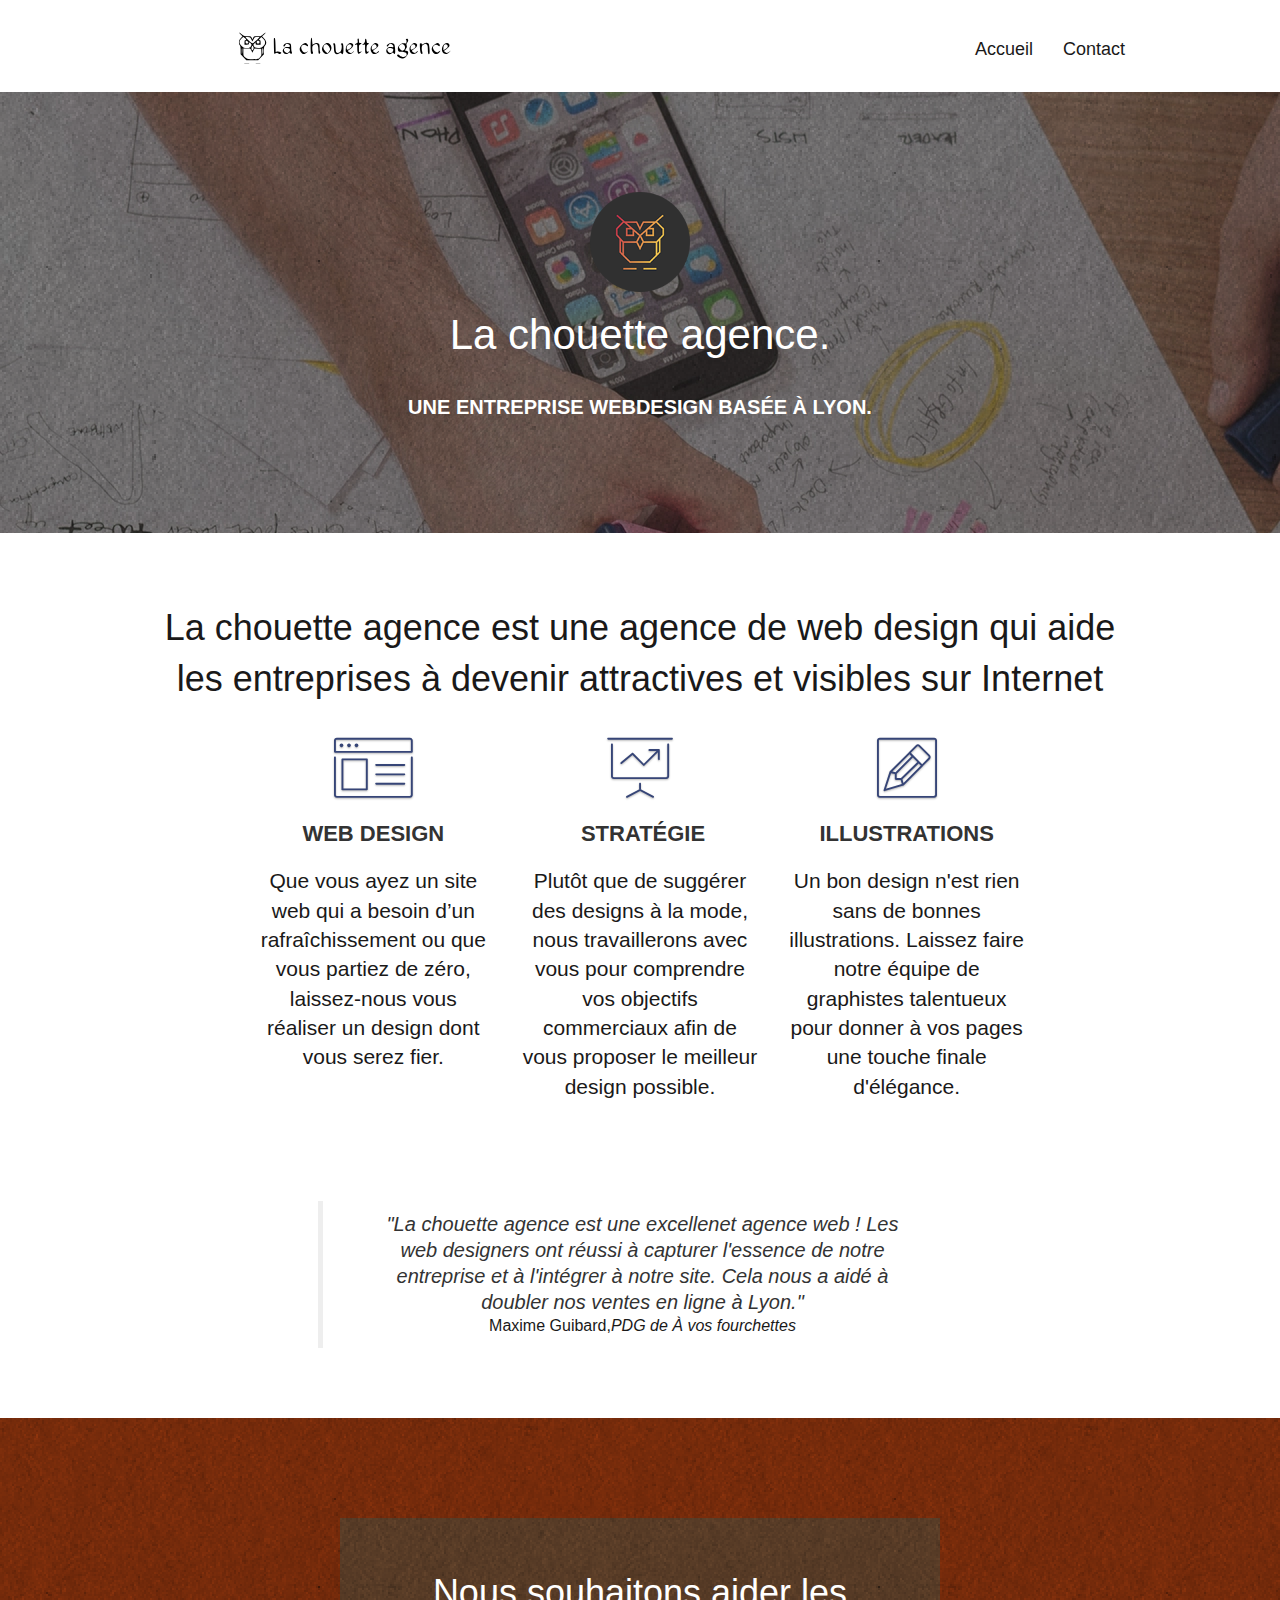
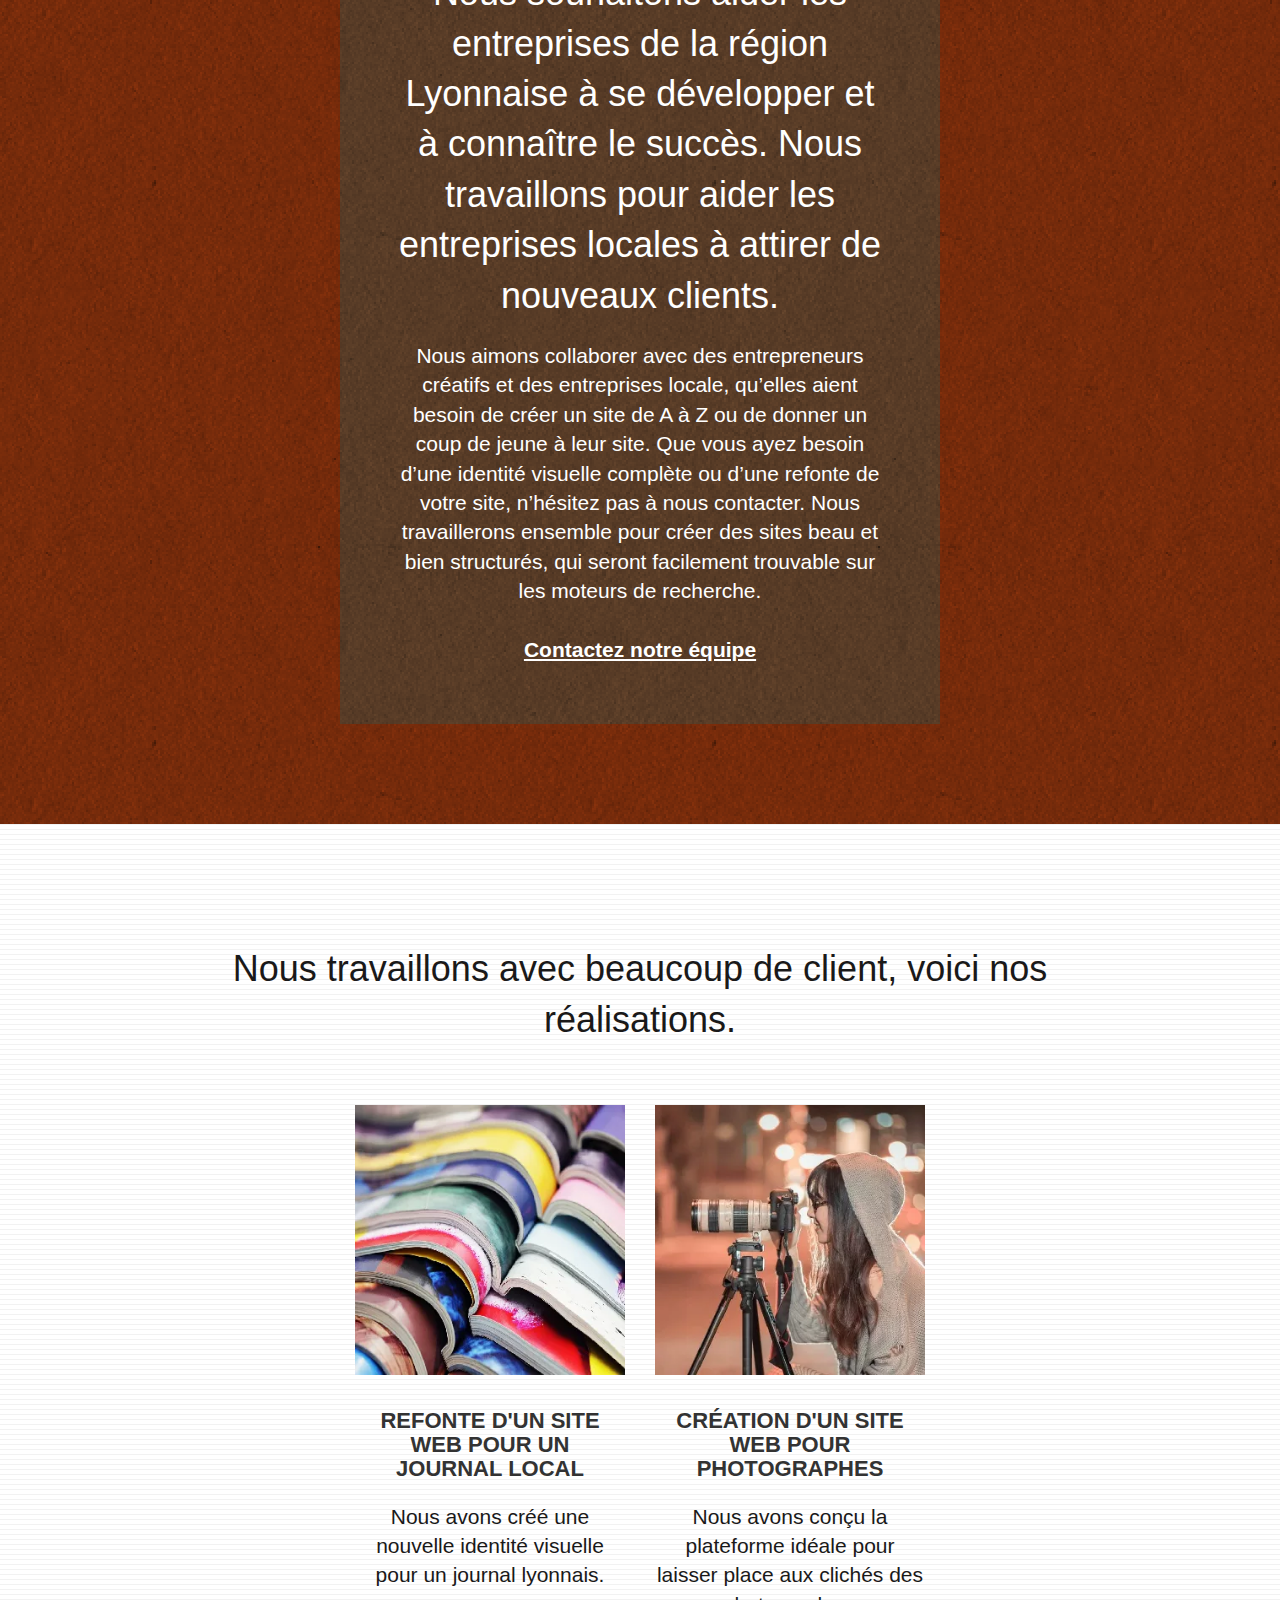
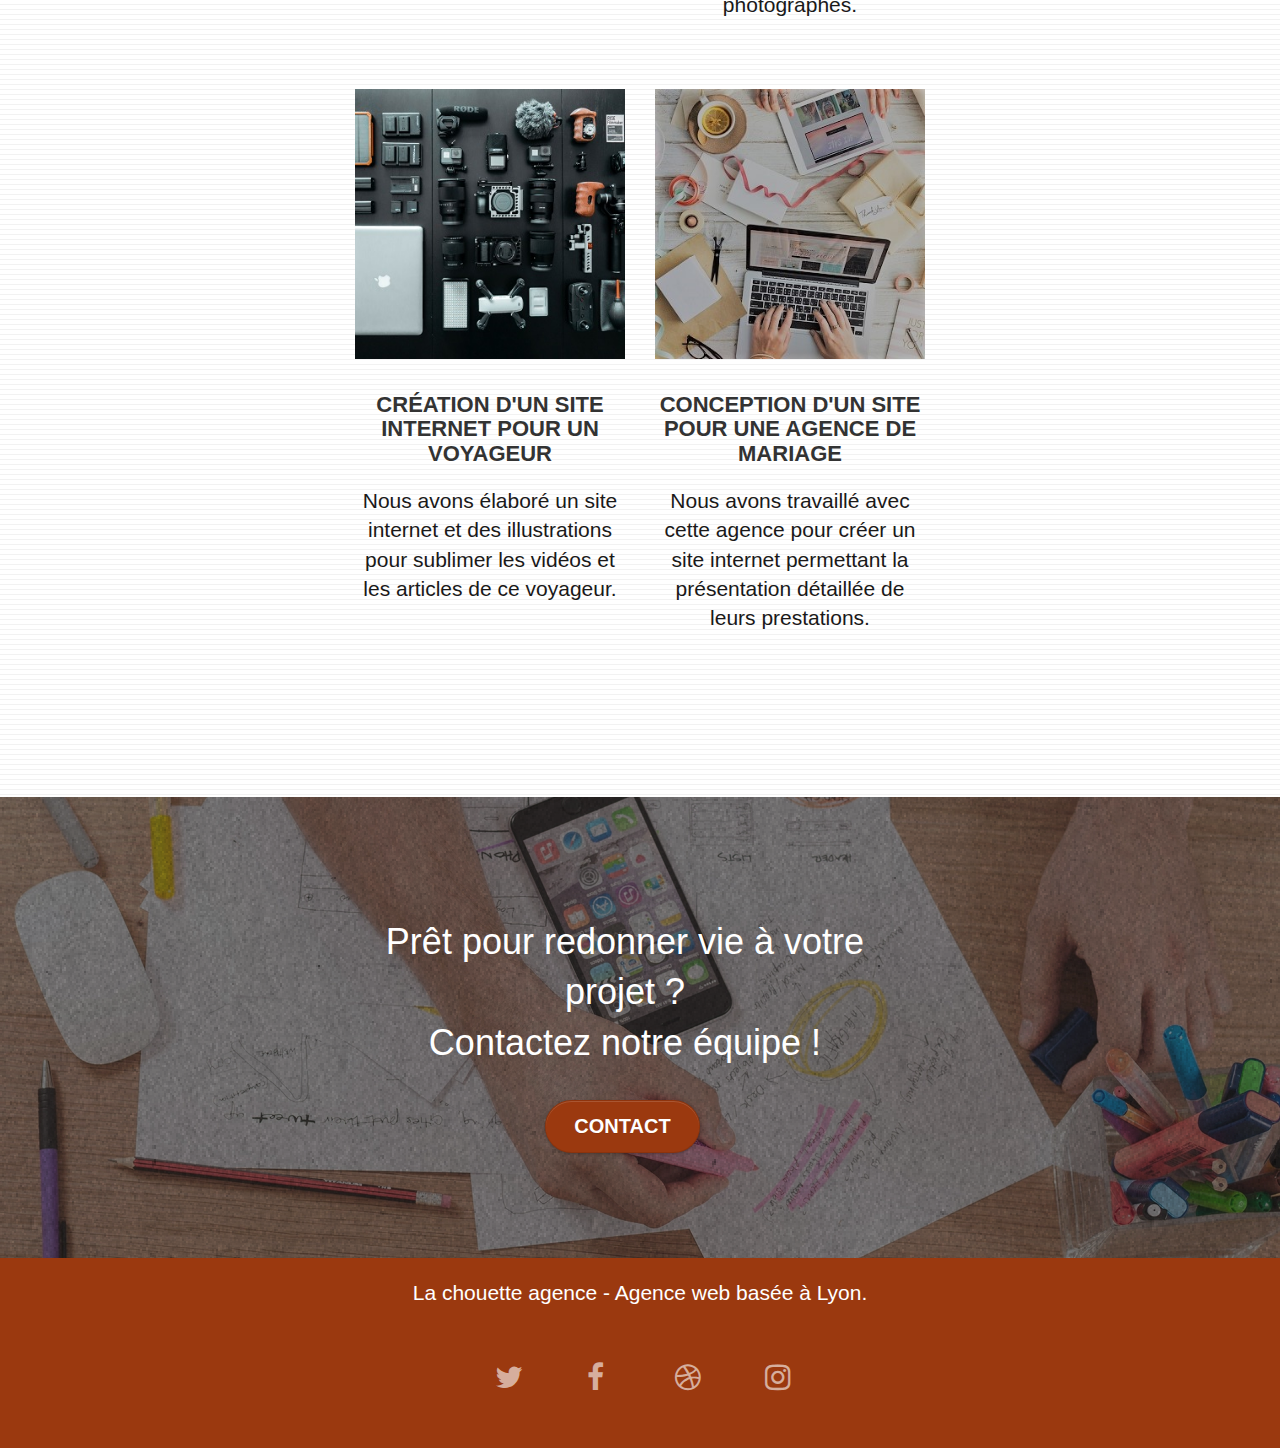
<file: index.html>
<!doctype html>
<html lang="fr" xml:lang="fr" prefix="og: http://ogp.me/ns#">
<head>
	<!-- Meta Tags -->
    <meta charset="utf-8">

	<!-- Page Title -->
	<title>Accueil- La chouette entreprise webdesign à Lyon</title>

	<!-- Meta Tags -->
	<meta name="title" content="La chouette agence webdesign basée à Lyon">
	<meta name="description" content="Contactez l'entreprise webdesign, spécialisée dans la Conception de site web sur mesure avec un design original, visible et accessible pour tout le monde basée à Lyon">
	<meta name="viewport" content="width=device-width, initial-scale=1.0, viewport-fit=cover">
	<meta name="Content-Language" content="fr">
	
	<meta name="Identifier-Url" content="https://djaziraoc.github.io/la-chouette-agence-webdesign-nouvelle-version/">
	
	<!-- Canonical link -->
	<link rel="canonical" href="https://djaziraoc.github.io/la-chouette-agence-webdesign-nouvelle-version/index.html">
	
	<!-- Open Graph / Facebook -->
	<meta property="og:type" content="website">
	<meta property="og:url" content="https://djaziraoc.github.io/la-chouette-agence-webdesign-nouvelle-version/index.html">
	<meta property="og:title" content="Agence webdesign située à Lyon">
	<meta property="og:description" content="Contactez l'entreprise webdesign, spécialisée dans la Conception de site web sur mesure avec un design original, visible et accessible pour tout le monde basée à Lyon">
	<meta property="og:image" content="">

	<!-- Open Graph / Twitter -->
	<meta name="twitter:card" content="summary_large_image">
	<meta name="twitter:url" content="https://djaziraoc.github.io/la-chouette-agence-webdesign-nouvelle-version/index.html">
	<meta name="twitter:title" content="Agence webdesign située à Lyon">
	<meta name="twitter:description" content="Contactez l'entreprise webdesign, spécialisée dans la Conception de site web sur mesure avec un design original, visible et accessible pour tout le monde basée à Lyon">
	<meta name="twitter:image" content="">
	
	<link rel="preload" href="./fonts/fontawesome-webfont.woff2" as="font" type="fonts/woff2" crossorigin>
	<!--analytics-->
	<!-- Global site tag (gtag.js) - Google Analytics 4 -->
	<script defer src="https://www.googletagmanager.com/gtag/js?id=G-7RG6N553VX"></script><!--async-->
	<script>
	window.dataLayer = window.dataLayer || [];
	function gtag(){dataLayer.push(arguments);}
	gtag('js', new Date());

	gtag('config', 'G-7RG6N553VX');
	</script>
	<!-- Analytics END --> 
	
	<link rel="shortcut icon" type="image/x-ico" href="favicon.ico">
	<link rel="stylesheet" href="main.css"  type="text/html" media="all">
    <link rel="preload" as="image" href="./img/la-chouette-agence-banniere.webp"/>
	<link rel="stylesheet" type="text/css" href="./css/font-awesome.min.css" media="all"> 
	<link rel="stylesheet" type="text/css" href="./css/et-line.min.css" media="all">
	<link rel="stylesheet" type="text/css"  href="./css/bootstrap.min.css" media="all">
	<link rel="stylesheet" type="text/css" href="style.min.css" media="all"/>			
</head>

<body>
<!-- Principal conteneur -->
<div class="page-container">
    
<!-- header -->
<!-- navbar -->
<header class="bloc bgc-white l-bloc" id="bloc-0">
	<div class="container bloc-sm">
		<nav class="navbar row">
			<div class="navbar-header">
				<a class="navbar-brand" href="index.html"><img loading="lazy" width="387" height="40"  src="img/la-chouette-agence.svg" title="logo" alt="photo d'une chouette représentant le logo de site web La chouate entreprise webdesign à Lyon"/></a>	
				<button id="nav-toggle" type="button" class="ui-navbar-toggle navbar-toggle" data-toggle="collapse" data-target=".navbar-1">
					<span class="sr-only">Toggle navigation</span><span class="icon-bar"></span><span class="icon-bar"></span><span class="icon-bar"></span>
				</button>
			</div>
			<div class="collapse navbar-collapse navbar-1 special-dropdown-nav">
				<ul class="site-navigation nav navbar-nav">
					<li>
						<a href="index.html" title="accedez à la page accueil">Accueil</a>
					</li>
					<li>
						<a href="contact.html" title="accedez à la page contact" >Contact </a> 
					</li>
				</ul>
			</div>
		</nav>
	</div>
</header>
<!-- navbar END -->
<!-- header END -->

<!-- Hero -->
<!-- bloc-1- hero-presentation -->
<section class="bloc bgc-dark-slate-blue bg-banniere d-bloc bg-t-edge bloc-bg-texture texture-paper b-parallax" id="bloc-1-hero">
	<div class="container bloc-lg">
		<div class="row tight-width-whitespace">
			<div class="col-sm-12">
				<img loading="lazy" src="img/logo.webp" class="center-block image-resize-mode"  width="100" height="100" title="logo" alt="photo d'une chouette représentant le logo de site web La chouette entreprise webdesign à Lyon" />
				<h1 class="text-center hero-bloc-text tc-white ">
					La chouette agence.
				</h1>
				<p class="text-center hero-bloc-text-sub cta-hero mg-lg tc-white tight-width-whitespace "> 
					Une entreprise webdesign basée à Lyon.
				</p> 
			</div>
		</div>
	</div>
</section>
<!-- bloc-1-hero-presentation END -->


<main>
	<!-- bloc-2-services -->
	<div class="bloc bgc-white l-bloc" id="bloc-2-services">
		<section class="container bloc-md">
			<header class="row">
				<div class="col-sm-12 text-center">
					<h2>La chouette agence est une agence de web design qui aide les entreprises à devenir attractives et visibles sur Internet</h2>
				</div>
			</header>
			<div class="row voffset-lg med-width-whitespace">
				<section class="col-sm-4">
					<div class="text-center">
						<span class="et-icon-browser sm-shadow icon-dark-slate-blue icons icon-lg"></span>
					</div>
					<h3 class="mg-md text-center">
						Web design
					</h3>
					<p class="text-center lead">
						Que vous ayez un site web qui a besoin d&rsquo;un rafraîchissement ou que vous partiez de zéro, laissez-nous vous réaliser un design dont vous serez fier.
					</p>
				</section>
				<section class="col-sm-4">
					<div class="text-center">
						<span class="et-icon-presentation sm-shadow icon-dark-slate-blue icons icon-lg"></span>
					</div>
					<h3 class="mg-md text-center">
						&nbsp;Stratégie
					</h3>
					<p class="text-center lead ">
						Plutôt que de suggérer des designs à la mode, nous travaillerons avec vous pour comprendre vos objectifs commerciaux afin de vous proposer le meilleur design possible.<br>
					</p>
				</section>
				<section class="col-sm-4">
					<div class="text-center">
						<span class="et-icon-edit sm-shadow icon-dark-slate-blue icons icon-lg"></span>
					</div>
					<h3 class="mg-md text-center">
						Illustrations
					</h3>
					<p class="text-center lead ">
						Un bon design n'est rien sans de bonnes illustrations. Laissez faire notre équipe de graphistes talentueux pour donner à vos pages une touche finale d'élégance.
					</p>
				</section>
			</div>
			<div class="row voffset-lg voffset">
				<div class="col-xs-12 col-md-8 col-md-offset-2 text-center">
					<blockquote>
						<h4 class="citation  statement-bloc-text"> <i>"La chouette agence est une excellenet agence web ! Les web designers ont réussi à capturer l'essence de notre entreprise
							et à l'intégrer à notre site. Cela nous a aidé à doubler nos ventes en ligne à Lyon."</i></h4>
						<p>Maxime Guibard,<cite>PDG de À vos fourchettes</cite></p>	
					</blockquote>	
				</div>

			</div>
		</section>
	</div>
	<!-- bloc-2-services END -->

	<!-- bloc-3-what-i-do -->
	<div class="bloc tc-white bgc-atomic-tangerine bg-presentation d-bloc bloc-bg-texture texture-paper b-parallax" id="bloc-3-what-i-do">
		<div class="container bloc-lg">
			<div class="row tight-width-whitespace black-background">
				<div class="col-sm-12">
					<h2 class="mg-md text-center tc-white">
						Nous souhaitons aider les entreprises de la région Lyonnaise à se développer 
						et à connaître le succès. Nous travaillons pour aider les entreprises locales
						 à attirer de nouveaux clients.<br>
					</h2>
					<p class="text-center lead white">
						Nous aimons collaborer avec des entrepreneurs créatifs et des entreprises locale, 
						qu’elles aient besoin de créer un site de A à Z ou de donner un coup de jeune 
						à leur site. Que vous ayez besoin d’une identité visuelle complète ou d’une 
						refonte de votre site, n’hésitez pas à nous contacter. Nous travaillerons
						 ensemble pour créer des sites beau et bien structurés, qui seront facilement
						trouvable sur les moteurs de recherche.<br>
						<br>
						<a href="contact.html" title ="Contactez notre équipe" class="ltc-white bold-link">Contactez notre équipe</a>
					</p>
				</div>
			</div>
		</div>
	</div>
	<!-- bloc-3-what-i-do END -->
<!-- bloc-4-portfolio -->
	<div class="bloc bgc-white bg-lines-h2-bg bg-repeat l-bloc" id="bloc-4-portfolio">
		<div class="container bloc-lg">
			<div class="row">
				<div class="col-sm-12 text-center">
					<h2>Nous travaillons avec beaucoup de client, voici nos réalisations.</h2>
				</div>
			</div>
			<div class="row tight-width-whitespace portfolio-row">
				<article class="col-sm-6">
					<a  href="#" data-lightbox="img/site-web-journal.webp" data-gallery-id="gallery-1" data-caption="Refonte d'un site web pour un journal local" data-frame="snapshot-lb">
						<div class="img">		
							<img loading="lazy" width="320" height="320" src="img/site-web-journal.webp" title="Refonte d'un site web pour un journal local" alt="photo représentant des magasines colorés ouverts superposés" class="img-responsive portfolio-thumb">
						</div>
					</a>
					<h3 class="mg-md text-center">
						Refonte d'un site web pour un journal local
					</h3>
					<p class="text-center lead">
						Nous avons créé une nouvelle identité visuelle pour un journal lyonnais.
					</p>
				</article>
				<article class="col-sm-6">
					<a href="#" data-lightbox="img/website-photographes.webp" data-gallery-id="gallery-1" data-caption="Création d'un site web pour photographes" data-frame="snapshot-lb">
						<div class="img">
							<img loading="lazy" width="320" height="320" src="img/website-photographes.webp" class="img-responsive portfolio-thumb"  title="Création d'un site web pour photographes" alt="image d'une femme avec une capuche  en position de prendre une photo avec une caméra fixé sur un tripied ">
						</div>	
					</a>
					<h3 class="mg-md text-center">
						Création d'un site web pour photographes
					</h3>
					<p class="text-center lead">
						Nous avons conçu la plateforme idéale pour laisser place aux clichés des photographes.
					</p>
				</article>
			</div>
			<div class="row tight-width-whitespace portfolio-row">
				<article class="col-sm-6">
					<a href="#" data-lightbox="img/site-internet-voyageurs.webp" data-gallery-id="gallery-1" data-caption="Création d'un site internet pour un voyageur" data-frame="snapshot-lb">
						<div class="img">
							<img loading="lazy" width="320" height="320" src="img/site-internet-voyageurs.webp" class="img-responsive portfolio-thumb" title="Création d'un site internet pour un voyageur" alt="une photo prise du haut représentant des accessoires photographique et objets high-tech organisés">
						</div>
					</a>
					<h3 class="mg-md text-center">
						Création d'un site internet pour un voyageur
					</h3>
					<p class="text-center lead ">
						Nous avons élaboré un site internet et des illustrations pour sublimer les vidéos et les articles de ce voyageur.
					</p>
				</article>
				<article class="col-sm-6">
					<a href="#" data-lightbox="img/site-digital-agences.webp" aria-label="close" data-gallery-id="gallery-1" data-caption="Conception d'un site pour une agence de mariage" data-frame="snapshot-lb">
						<div class="img">	
							<img loading="lazy" width="320" height="320" src="img/site-digital-agences.webp" class="img-responsive portfolio-thumb" title="Conception d'un site pour une agence de mariage" alt="vu du haut d'un bureau en désordre avec la présence  des mains en train de travailler dessus">
						</div>
					</a>
					<h3 class="mg-md text-center">
						Conception d'un site pour une agence de mariage
					</h3>
					<p class="text-center lead">
						Nous avons travaillé avec cette agence pour créer un site internet permettant la présentation détaillée de leurs prestations.
					</p>
				</article>
			</div>
		</div>
	</div>

	<!-- bloc-4-portfolio END -->

	<!-- bloc-5-contact -->
	<div class="bloc bgc-dark-slate-blue bg-banniere d-bloc bloc-bg-texture texture-paper" id="bloc-5-cta">
		<div class="container bloc-lg row tight-width-whitespace">
			<div class=" col-sm-12 row">
				<h2 class="text-center hero-bloc-text tc-white mg-m ">
					Prêt pour redonner vie à votre projet ?<br>Contactez notre équipe !
				</h2>
				<div class="col-sm-12 text-center tc-white">
					<a href="contact.html" class="btn btn-atomic-tangerine btn-clean btn-rd btn-lg cta-hero" title="le lien pour acceder à la page Contact">Contact</a>
				</div>
			</div>
		</div>
	</div>
	<!-- bloc-5-conract END -->
	
	<!-- ScrollToTop Button -->
	<a class="bloc-button btn btn-d scrollToTop" onclick="scrollToTarget('1')"><span class="fa fa-chevron-up"></span></a>
	<!-- ScrollToTop Button END-->

</main>
<!-- Footer - bloc-8 -->
<footer class="bloc bgc-atomic-tangerine d-bloc" id="bloc-8">
	<div class="container bloc-sm">
		<div class="row">
			<div class="col-sm-12">
				<p class="text-center white lead">
					La chouette agence - Agence web basée à Lyon.<br>
				</p>
				<div class="row row-no-gutters social">
					<div class="col-sm-3">
						<div class="text-center">
							<a class="social" href="https://twitter.com/" title="visitez notre compte twitter" target="_blank" rel="noreferrer noopener"><span class="fa fa-twitter icon-md"></span></a>
						</div>
					</div>
					<div class="col-sm-3">
						<div class="text-center">
							<a class="social" href="https://www.facebook.com/" title="visitez notre page facebook" target="_blank" rel="noreferrer noopener"><span class="fa fa-facebook icon-md"></span></a>
						</div>
					</div>
					<div class="col-sm-3">
						<div class="text-center">
							<a class="social" href="https://dribbble.com/" title="visitez notre compte dribble" target="_blank" rel="noreferrer noopener"><span class="fa fa-dribbble icon-md"></span></a>
						</div>
					</div>
					<div class="col-sm-3">
						<div class="text-center">
							<a class="social" href="https://www.instagram.com/" title="visitez notre compte instagram" target="_blank" rel="noreferrer noopener"><span class="fa fa-instagram icon-md"></span></a>
						</div>
					</div>
				</div>
			</div>
		</div>
	</div>
</footer>
<!-- Footer - bloc-8 END -->

</div>
<!-- Principal conteneur END -->
<script src="./js/jquery-2.1.0.min.js" defer></script>
<script src="./js/bootstrap.min.js" defer></script>
<script src="./js/blocs.min.js" defer></script>
<script src="./js/jquery.touchSwipe.min.js" defer></script>
<script src="./js/gmaps.min.js" defer></script> 

</body>
</html>
</file>
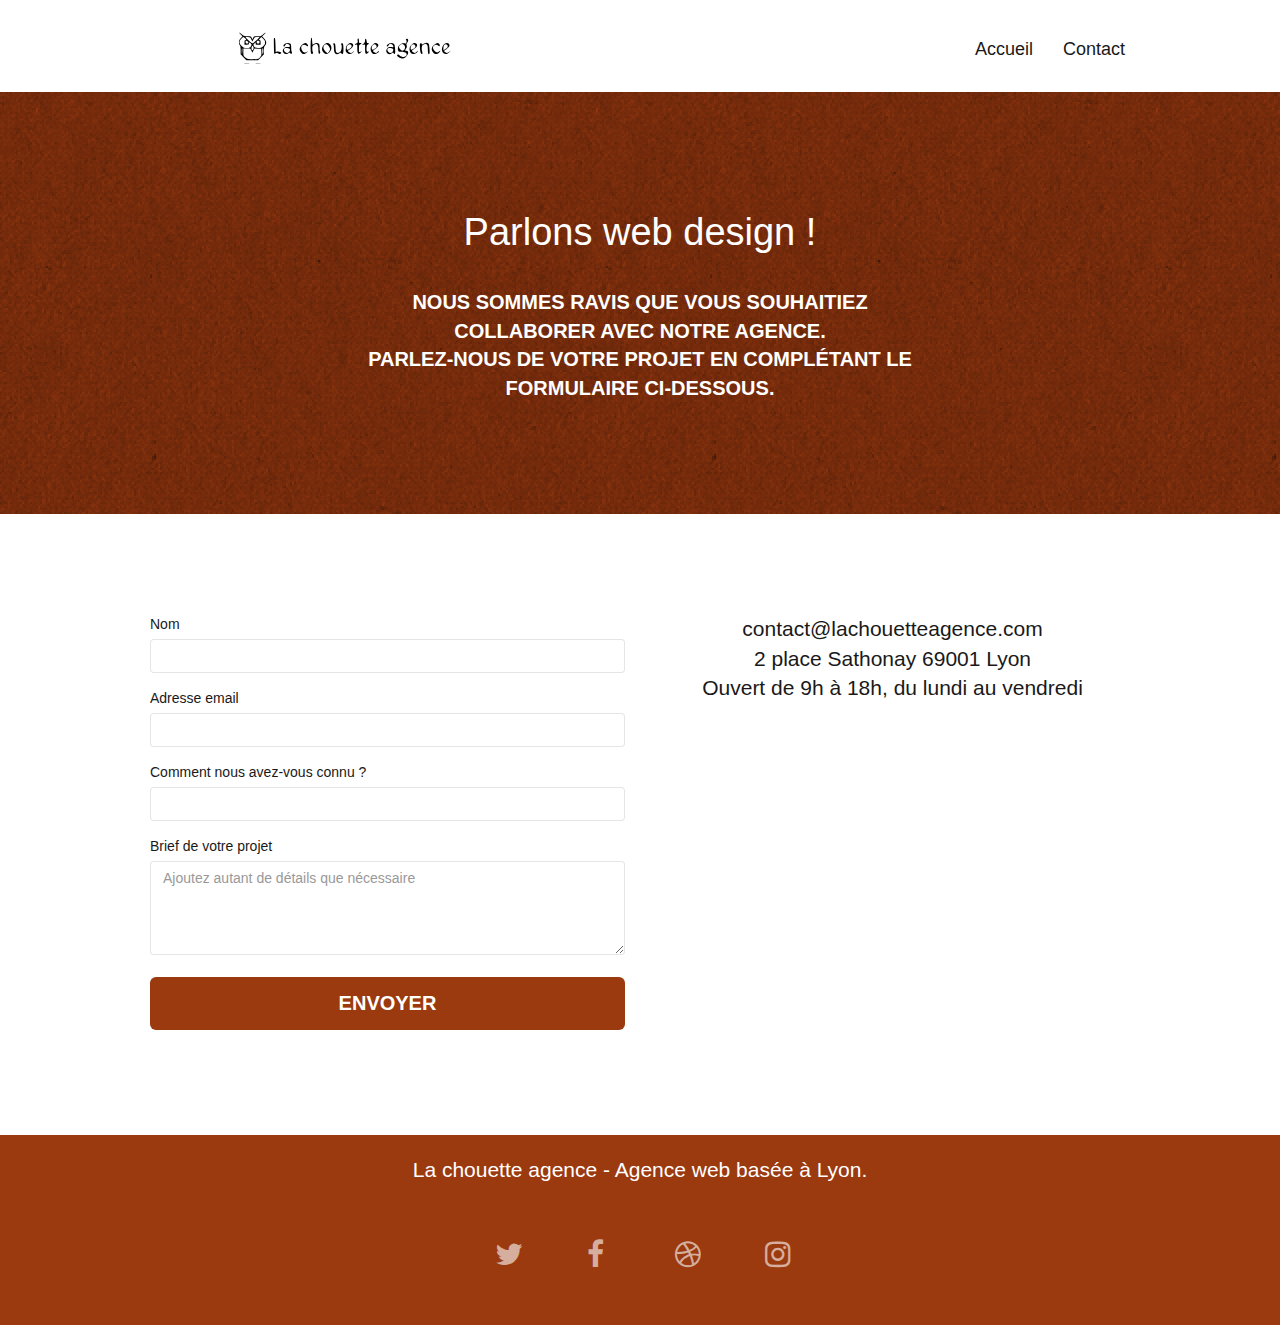
<file: contact.html>
<!doctype html>
<html lang="fr" xml:lang="fr" prefix="og: http://ogp.me/ns#">
<head>
	<!-- Meta Tags -->
	<meta charset="utf-8">

	<!-- Page Title -->
	<title>Contact-Agence webdesign à Lyon</title>
	
	<!-- Meta Tags -->
	<meta name="title" content="Agence entreprise webdesign à Lyon">
	<meta name="description" content="Contactez l'agence webdesign, spécialisée dans la Conception de site web sur mesure avec un design original, visible et accessible pour tout le monde basée à Lyon">
	<meta name="viewport" content="width=device-width, initial-scale=1.0, viewport-fit=cover">
    <meta name="Content-Language" content="fr">

	<!-- Canonical link -->
	<link rel="canonical" href="https://djaziraoc.github.io/la-chouette-agence-webdesign-nouvelle-version/accueil.html">
	  
	<!-- Open Graph / Facebook -->
	<meta property="og:type" content="website">
	<meta property="og:url" content="https://djaziraoc.github.io/la-chouette-agence-webdesign-nouvelle-version/accueil.html">
	<meta property="og:title" content="Agence  webdesign basée à Lyon">
	<meta property="og:description" content="Contactez l'agence webdesign, spécialisée dans la Conception de site web sur mesure avec un design original, visible et accessible pour tout le monde basée à Lyon">
	<meta property="og:image" content="">
	<!-- Open Graph / Twitter -->
	<meta name="twitter:card" content="summary_large_image">
	<meta name="twitter:url" content="https://djaziraoc.github.io/la-chouette-agence-webdesign-nouvelle-version/accueill.html">
	<meta name="twitter:title" content="Agence webdesign basée à Lyon">
	<meta name="twitter:description" content="Contactez l'agence webdesign, spécialisée dans la Conception de site web sur mesure avec un design original, visible et accessible pour tout le monde basée à Lyon">
	<meta name="twitter:image" content="">
	<link rel="preload" href="./fonts/fontawesome-webfont.woff2" as="font" type="fonts/woff2" crossorigin>

	<!--analytics-->
	<!-- Global site tag (gtag.js) - Google Analytics 4 -->
	<script defer src="https://www.googletagmanager.com/gtag/js?id=G-7RG6N553VX"></script>
	<script>
	window.dataLayer = window.dataLayer || [];
	function gtag(){dataLayer.push(arguments);}
	gtag('js', new Date());

	gtag('config', 'G-7RG6N553VX');
	</script>
	<!-- Analytics END --> 
	
	<link rel="shortcut icon" type="image/x-ico" href="favicon.ico"/>
	<link rel="preload" type="text/css" as="style" href="./css/et-line.min.css">
	<link rel="stylesheet" type="text/css"  href="./css/bootstrap.min.css" media="all"/>
	<link rel="stylesheet" type="text/css" href="./css/font-awesome.min.css" media="all"/>
	<link rel="stylesheet" type="text/css" href="style.min.css" media="all"/>

</head>
<body>
<!-- Principal conteneur -->
<div class="page-container">
    
<!-- header -->
<header class="bloc bgc-white l-bloc " id="bloc-0">
	<div class="container bloc-sm">
		<nav class="navbar row">
			<div class="navbar-header">
				<a class="navbar-brand" href="index.html"><img loading="lazy" src="img/la-chouette-agence.svg"  width="387" height="40" title="lien retour à la page d'accueil" alt="photo d'une chouette représentant le logo de site web La chouate entreprise webdesign à Lyon" /></a>	
				<button id="nav-toggle" type="button" class="ui-navbar-toggle navbar-toggle" data-toggle="collapse" data-target=".navbar-1">
					<span class="sr-only">Toggle navigation</span><span class="icon-bar"></span><span class="icon-bar"></span><span class="icon-bar"></span>
				</button>
			</div>
			<div class="collapse navbar-collapse navbar-1 special-dropdown-nav">
				<ul class="site-navigation nav navbar-nav">
					<li>
						<a href="index.html" title="accedez à la page accueil">Accueil</a>
					</li>
					<li>
						<a href="contact.html" title="accedez à la page contact">Contact</a> 
					</li>
				</ul>
			</div>
		</nav>
	</div>
</header>
<!-- header END -->

<!--  hero-bloc-6 -->
<section class="bloc bg-dots-bg bg-repeat bgc-atomic-tangerine d-bloc bloc-bg-texture texture-paper" id="bloc-6">
	<div class="container bloc-lg">
		<div class="row">
			<div class="col-sm-12">
				<h1 class="text-center hero-bloc-text tc-white">
					Parlons web design !
				</h1>
				<p class="text-center hero-bloc-text-sub cta-hero mg-lg tc-white tight-width-whitespace"> 
					Nous sommes ravis que vous souhaitiez collaborer avec notre agence.<br>
					Parlez-nous de votre projet en complétant le formulaire ci-dessous.
				</p>
			</div>
		</div>
	</div>
</section>

<!-- bloc-6 END -->
<main>
<!-- Formulaire-bloc-7  -->
<div class="bloc bgc-white l-bloc" id="bloc-7">
	<div class="container bloc-lg">
		<div class="row">
			<div class="col-sm-6">
				<form id="form_1"  action="form_1.php" method="post">
					<div class="form-group">
						<label class="form" for="name"> Nom </label>
						<input id="name" type="text" class="form-control" required > 
					</div>
					<div class="form-group">
						<label class="form" for="email">Adresse email </label>
						<input id="email" class="form-control" type="email" required/>	
					</div>
					<div class="form-group">
						<label class="form" for="input_504">Comment nous avez-vous connu ?</label>
						<input id="input_504" class="form-control" type="email" required />
					</div>
					<div class="form-group">
						<label class="form" for="message">Brief de votre projet </label>
						<textarea id="message" class="form-control" placeholder="Ajoutez autant de détails que nécessaire" rows="4" cols="50" required></textarea>	
					</div> 
					<button class="bloc-button btn btn-lg btn-block cta-hero btn-atomic-tangerine" title="Envoyer le formulaire de contact" type="submit">
						Envoyer
					</button>
				</form>
			</div>
			<div class="col-sm-6">
				<p class="text-center lead">
					contact@lachouetteagence.com<br>
					2 place Sathonay 69001 Lyon<br>
					Ouvert de 9h à 18h, du lundi au vendredi
				</p>
			</div>
		</div>
	</div>
</div>
<!--Formulaire-bloc-7 END -->

<!-- ScrollToTop Button -->
<a class="bloc-button btn btn-d scrollToTop" onclick="scrollToTarget('1')"><span class="fa fa-chevron-up"></span></a>
<!-- ScrollToTop Button END-->
</main>

<!-- Footer - bloc-8 -->
<footer class="bloc bgc-atomic-tangerine d-bloc" id="bloc-8">
	<div class="container bloc-sm">
		<div class="row">
			<div class="col-sm-12">
				<p class="text-center white lead">
					La chouette agence - Agence web basée à Lyon.<br>
				</p>
				<div class="row row-no-gutters social">
					<div class="col-sm-3">
						<div class="text-center">
							<a class="social" href="https://twitter.com/"  title="visitez notre compte twitter" target="_blank" rel="noreferrer noopener"><span class="fa fa-twitter icon-md"></span></a>
						</div>
					</div>
					<div class="col-sm-3">
						<div class="text-center">
							<a class="social" href="https://www.facebook.com/" title="visitez notre page facebook" target="_blank" rel="noreferrer noopener"><span class="fa fa-facebook icon-md"></span></a>
						</div>
					</div>
					<div class="col-sm-3">
						<div class="text-center">
							<a class="social" href="https://dribbble.com/" title="visitez notre compte dribbble" target="_blank" rel="noreferrer noopener"><span class="fa fa-dribbble icon-md"></span></a>
						</div>
					</div>
					<div class="col-sm-3">
						<div class="text-center">
							<a class="social" href="https://www.instagram.com/" title="visitez notre compte instagram" target="_blank" rel="noreferrer noopener"><span class="fa fa-instagram icon-md"></span></a>
						</div>
					</div>
				</div>
			</div>
		</div>
	</div>
</footer>
<!-- Footer - bloc-8 END -->

</div>
<!-- Principal conteneur END -->

<script src="./js/jquery-2.1.0.min.js" defer></script>
<script src="./js/bootstrap.min.js" defer></script>
<script src="./js/blocs.min.js" defer></script>
<script src="./js/jqBootstrapValidation.min.js" defer></script>
<script src="./js/formHandler.min.js" defer></script>

</body>
</html>
</file>
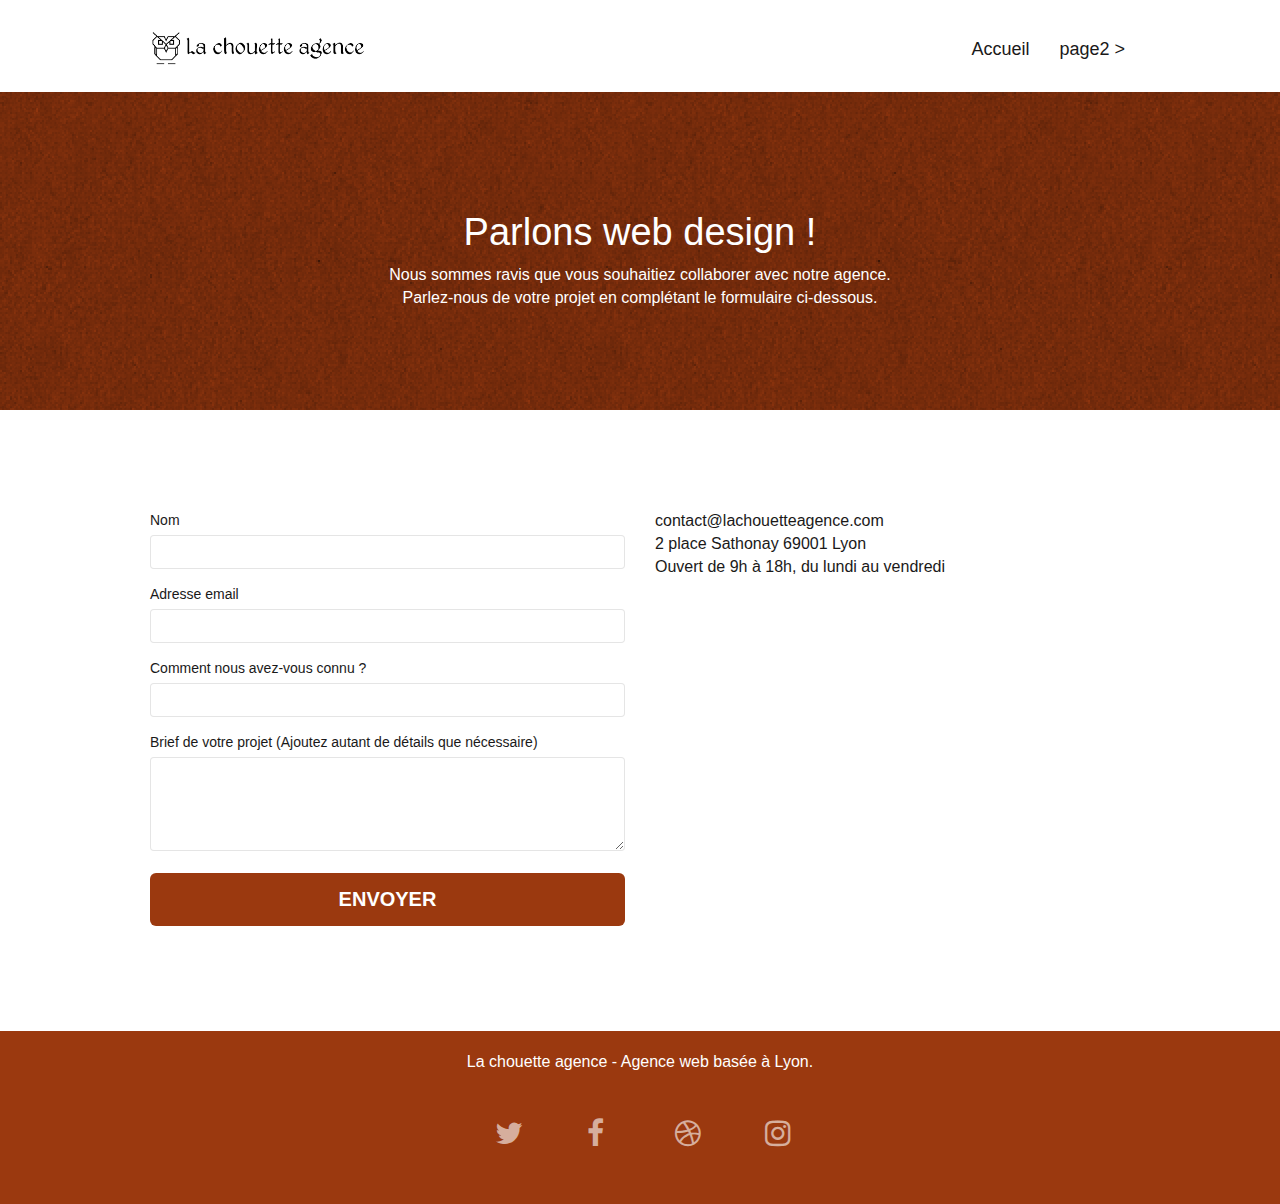
<file: page2.html>
<!doctype html>
<html lang="Default">
<head>
    <meta charset="utf-8">
    <meta name="keywords" content="">
    <meta name="description" content="">
    <meta name="viewport" content="width=device-width, initial-scale=1.0, viewport-fit=cover">
    <link rel="shortcut icon" type="image/png" href="favicon.jpg">
    
	<link rel="stylesheet" type="text/css" href="./css/bootstrap.min.css">
	<link rel="stylesheet" type="text/css" href="style.css">
	<link rel="stylesheet" type="text/css" href="./css/font-awesome.min.css">
	<link rel="stylesheet" type="text/css" href="./css/et-line.min.css">
	
    
	<script src="./js/jquery-2.1.0.min.js"></script>
	<script src="./js/bootstrap.min.js"></script>
	<script src="./js/blocs.min.js"></script>
	<script src="./js/jqBootstrapValidation.js"></script>
	<script src="./js/formHandler.js"></script>
    <title>page2</title>

    
<!-- Analytics -->
 
<!-- Analytics END -->
    
</head>
<body>
<!-- Principal conteneur -->
<div class="page-container">
    
<!-- bloc-0 -->
<div class="bloc bgc-white l-bloc " id="bloc-0">
	<div class="container bloc-sm">
		<nav class="navbar row">
			<div class="navbar-header">
				<a class="navbar-brand" href="index.html"><img src="img/la-chouette-agence.png" alt="atlanta web design logo" height="40" /></a>
				<button id="nav-toggle" type="button" class="ui-navbar-toggle navbar-toggle" data-toggle="collapse" data-target=".navbar-1">
					<span class="sr-only">Toggle navigation</span><span class="icon-bar"></span><span class="icon-bar"></span><span class="icon-bar"></span>
				</button>
			</div>
			<div class="collapse navbar-collapse navbar-1 special-dropdown-nav">
				<ul class="site-navigation nav navbar-nav">
					<li>
						<a href="index.html">Accueil</a>
					</li>
					<li>
					</li>
					<li>
						<a href="page2.html">page2 &gt;</a>
					</li>
				</ul>
			</div>
		</nav>
	</div>
</div>
<!-- bloc-0 END -->

<!-- bloc-6 -->
<div class="bloc bg-dots-bg bg-repeat bgc-atomic-tangerine d-bloc bloc-bg-texture texture-paper" id="bloc-6">
	<div class="container bloc-lg">
		<div class="row">
			<div class="col-sm-12">
				<h1 class="text-center hero-bloc-text tc-white">
					Parlons web design !
				</h1>
				<p class="text-center mg-lg tc-white tight-width-whitespace">
					Nous sommes ravis que vous souhaitiez collaborer avec notre agence.<br>
					Parlez-nous de votre projet en complétant le formulaire ci-dessous.
				</p>
			</div>
		</div>
	</div>
</div>
<!-- bloc-6 END -->

<!-- bloc-7 -->
<div class="bloc bgc-white l-bloc" id="bloc-7">
	<div class="container bloc-lg">
		<div class="row">
			<div class="col-sm-6">
				<form id="form_1" novalidate success-msg="Your message has been sent." fail-msg="Sorry it seems that our mail server is not responding, Sorry for the inconvenience!">
					<div class="form-group">
						<label>
							Nom
						</label>
						<input id="name" class="form-control" required />
					</div>
					<div class="form-group">
						<label>
							Adresse email
						</label>
						<input id="email" class="form-control" type="email" required />
					</div>
					<div class="form-group">
						<label>
							Comment nous avez-vous connu ?
						</label>
						<input class="form-control" type="email" required id="input_504" />
					</div>
					<div class="form-group">
						<label>
							Brief de votre projet (Ajoutez autant de détails que nécessaire)<br>
						</label><textarea id="message" class="form-control" rows="4" cols="50" required></textarea>
					</div> 
					<button class="bloc-button btn btn-lg btn-block cta-hero btn-atomic-tangerine" type="submit">
						Envoyer
					</button>
				</form>
			</div>
			<div class="col-sm-6">
				<p>
					contact@lachouetteagence.com<br>2 place Sathonay 69001 Lyon<br>Ouvert de 9h à 18h, du lundi au vendredi<br>
				</p>
			</div>
		</div>
	</div>
</div>
<!-- bloc-7 END -->

<!-- ScrollToTop Button -->
<a class="bloc-button btn btn-d scrollToTop" onclick="scrollToTarget('1')"><span class="fa fa-chevron-up"></span></a>
<!-- ScrollToTop Button END-->


<!-- Footer - bloc-8 -->
<div class="bloc bgc-atomic-tangerine d-bloc" id="bloc-8">
	<div class="container bloc-sm">
		<div class="row">
			<div class="col-sm-12">
				<p class="text-center white">
					La chouette agence - Agence web basée à Lyon.<br>
				</p>
				<div class="row row-no-gutters social">
					<div class="col-sm-3">
						<div class="text-center">
							<a class="social" href="index.html"><span class="fa fa-twitter icon-md"></span></a>
						</div>
					</div>
					<div class="col-sm-3">
						<div class="text-center">
							<a class="social" href="index.html"><span class="fa fa-facebook icon-md"></span></a>
						</div>
					</div>
					<div class="col-sm-3">
						<div class="text-center">
							<a class="social" href="index.html"><span class="fa fa-dribbble icon-md"></span></a>
						</div>
					</div>
					<div class="col-sm-3">
						<div class="text-center">
							<a class="social" href="index.html"><span class="fa fa-instagram icon-md"></span></a>
						</div>
					</div>
				</div>
			</div>
		</div>
	</div>
</div>
<!-- Footer - bloc-8 END -->

</div>
<!-- Principal conteneur END -->
    

</body>
</html>
</file>
<file: style.css>
body {
    margin: 0;
    padding: 0;
    background: #FFF;
    overflow-x: hidden;
    -webkit-font-smoothing: antialiased;
    -moz-osx-font-smoothing: grayscale;
}

a{
    transition: all .3s ease-in-out;
    outline: none!important;
}

a:hover {
    text-decoration: none;
    cursor: pointer;
}

#page-loading-blocs-notifaction {
    position: fixed;
    top: 0;
    bottom: 0;
    width: 100%;
    z-index: 100000;
    background: #FFFFFF url("img/pageload-spinner.gif") no-repeat center center;
}

.bloc {
    width: 100%;
    clear: both;
    background: 50% 50% no-repeat;
    padding: 0 50px;
    -webkit-background-size: cover;
    -moz-background-size: cover;
    -o-background-size: cover;
    background-size: cover;
    position: relative;
}

.bloc .container {
    padding-left: 10px; /* de O à 10px*/
    padding-right: 10px;/*de 0 à10px*/
}

.bloc-lg {
    padding: 100px 50px; 
}

.bloc-md {
    padding: 50px;
}

.bloc-sm {
    padding: 20px 50px;
}

.bg-center,
.bg-l-edge,
.bg-r-edge,
.bg-t-edge,
.bg-b-edge,
.bg-tl-edge,
.bg-bl-edge,
.bg-tr-edge,
.bg-br-edge,
.bg-repeat {
    -webkit-background-size: auto!important;
    -moz-background-size: auto!important;
    -o-background-size: auto!important;
    background-size: auto!important;
}

.bg-repeat {
    background: repeat;
}

.bg-t-edge {
    background: top no-repeat;
}

.bloc-bg-texture::before {
    content: "";
    background-size: 2px 2px;
    position: absolute;
    top: 0;
    bottom: 0;
    left: 0;
    right: 0;
}

.texture-paper::before {
    background: url("img/texture-paper.webp");
}

.b-parallax {
    background-attachment: fixed;
}

.d-bloc {
    color: rgba(255, 255, 255, .7);
}

.d-bloc button:hover {
    color: rgba(255, 255, 255, .9);
}

.d-bloc .icon-round,
.d-bloc .icon-square,
.d-bloc .icon-rounded,
.d-bloc .icon-semi-rounded-a,
.d-bloc .icon-semi-rounded-b {
    border-color: rgba(255, 255, 255, .9);
}

.d-bloc .divider-h span {
    border-color: rgba(255, 255, 255, .2);
}

.d-bloc .a-btn,
.d-bloc .navbar a,
.d-bloc .navbar-brand,
.d-bloc a .icon-sm,
.d-bloc a .icon-md,
.d-bloc a .icon-lg,
.d-bloc a .icon-xl,
.d-bloc h1 a,
.d-bloc h2 a,
.d-bloc h3 a,
.d-bloc h4 a,
.d-bloc h5 a,
.d-bloc h6 a,
.d-bloc p a {
    color: rgba(255, 255, 255, .6);
}

.d-bloc .a-btn:hover,
.d-bloc .navbar a:hover,
.d-bloc .navbar-brand:hover,
.d-bloc a:hover .icon-sm,
.d-bloc a:hover .icon-md,
.d-bloc a:hover .icon-lg,
.d-bloc a:hover .icon-xl,
.d-bloc h1 a:hover,
.d-bloc h2 a:hover,
.d-bloc h3 a:hover,
.d-bloc h4 a:hover,
.d-bloc h5 a:hover,
.d-bloc h6 a:hover,
.d-bloc p a:hover {
    color: rgba(255, 255, 255, 1);
}

.d-bloc .navbar-toggle .icon-bar {
    background: rgba(255, 255, 255, 1);
}

.d-bloc .btn-wire,
.d-bloc .btn-wire:hover {
    color: rgba(255, 255, 255, 1);
    border-color: rgba(255, 255, 255, 1);
}

.d-bloc .panel {
    color: rgba(0, 0, 0, .5);
}

.d-bloc .panel button:hover {
    color: rgba(0, 0, 0, .7);
}

.d-bloc .panel icon {
    border-color: rgba(0, 0, 0, .7);
}

.d-bloc .panel .divider-h span {
    border-color: rgba(0, 0, 0, .1);
}

.d-bloc .panel .a-btn {
    color: rgba(0, 0, 0, .6);
}

.d-bloc .panel .a-btn:hover {
    color: rgba(0, 0, 0, 1);
}

.d-bloc .panel .btn-wire,
.d-bloc .panel .btn-wire:hover {
    color: rgba(0, 0, 0, .7);
    border-color: rgba(0, 0, 0, .3);
}

.d-bloc .panel,
.l-bloc {
    color: rgba(0, 0, 0, .5);
}

.d-bloc .panel button:hover,
.l-bloc button:hover {
    color: rgba(0, 0, 0, .7);
}

.l-bloc .icon-round,
.l-bloc .icon-square,
.l-bloc .icon-rounded,
.l-bloc .icon-semi-rounded-a,
.l-bloc .icon-semi-rounded-b {
    border-color: rgba(0, 0, 0, .7);
}

.d-bloc .panel .divider-h span,
.l-bloc .divider-h span {
    border-color: rgba(0, 0, 0, .1);
}

.d-bloc .panel .a-btn,
.l-bloc .a-btn,
.l-bloc .navbar a,
.l-bloc .navbar-brand,
.l-bloc a .icon-sm,
.l-bloc a .icon-md,
.l-bloc a .icon-lg,
.l-bloc a .icon-xl,
.l-bloc h1 a,
.l-bloc h2 a,
.l-bloc h3 a,
.l-bloc h4 a,
.l-bloc h5 a,
.l-bloc h6 a,
.l-bloc p a {
    color: rgba(0, 0, 0, .6);
}

.d-bloc .panel .a-btn:hover,
.l-bloc .a-btn:hover,
.l-bloc .navbar a:hover,
.l-bloc .navbar-brand:hover,
.l-bloc a:hover .icon-sm,
.l-bloc a:hover .icon-md,
.l-bloc a:hover .icon-lg,
.l-bloc a:hover .icon-xl,
.l-bloc h1 a:hover,
.l-bloc h2 a:hover,
.l-bloc h3 a:hover,
.l-bloc h4 a:hover,
.l-bloc h5 a:hover,
.l-bloc h6 a:hover,
.l-bloc p a:hover {
    color: rgba(0, 0, 0, 1);
}

.l-bloc .navbar-toggle .icon-bar {
    color: rgba(0, 0, 0, .6);
}

.d-bloc .panel .btn-wire,
.d-bloc .panel .btn-wire:hover,
.l-bloc .btn-wire,
.l-bloc .btn-wire:hover {
    color: rgba(0, 0, 0, .7);
    border-color: rgba(0, 0, 0, .3);
}

.voffset {
    margin-top: 30px;
}

.voffset-lg {
    margin-top: 80px;
}

.row-no-gutters {
    margin-right: 0;
    margin-left: 0;
}

.row.row-no-gutters > [class="col-"],
.row.row-no-gutters > [class=" col-"] {
    padding-right: 0;
    padding-left: 0;
}

#bloc-1-hero h1 {
    font-size: 3em !important;/*modifié*/
    color:#ffff!important;/* rajouté */
}

.navbar {
    margin-bottom: 0;
    z-index: 1;
}

.navbar-brand {
    height: auto;
    padding: 3px 15px;
    font-size: 25px;
    font-weight: normal;
    font-weight: 600;
    line-height: 44px;
}

.navbar-brand img {
    max-height: 200px;
    margin: 0 5px 0 0;
    display: inline;
}

.navbar-brand img[src$=svg] {
    min-width: auto; /*modifié*/
}

.nav-center .navbar-brand img {
    margin: 0;
}

.navbar .nav {
    padding-top: 2px;
    margin-right: -16px;
    float: right;
    z-index: 1;
}

.nav > li {
    float: left;
    margin-top: 4px;
    font-size: 18px; /*****16px*/
}

.navbar-nav .open .dropdown-menu > li > a {
    text-align: inherit;
}

.nav > li a:hover,
.nav > li a:focus {
    background: transparent;
}

.navbar-toggle {
    margin: 10px 10px 0 0;
    border: 0px;
}

.navbar-toggle:hover {
    background: transparent!important;
}

.navbar-toggle .icon-bar {
    background-color: rgba(0, 0, 0, .5);
    width: 26px;
}

.nav-invert .navbar .nav {
    float: left;
}

.nav-invert .navbar-header,
.nav-invert .navbar-brand {
    float: right;
    position: relative;
    z-index: 2;
}

@media (min-width: 768px) {
    .site-navigation {
        position: absolute;
        top: 50%;
        right: 20px;
        transform: translate(0, -50%);
        -webkit-transform: translateY(-50%);
    }
    .nav > li .dropdown-menu a,
    .nav > li .dropdown-menu a:hover {
        color: #484848;
    }
    .nav-invert .site-navigation {
        left: 0;
        right: 0;
    }
    .nav-center {
        text-align: center;
    }
    .nav-center .navbar-header {
        width: 100%;
    }
    .nav-center .navbar-header,
    .nav-center .navbar-brand,
    .nav-center .nav > li {
        float: none;
        display: inline-block;
    }
    .nav-center .site-navigation {
        position: relative;
        width: 100%;
        right: 0;
        margin-right: 0px;
        margin-top: 20px;
    }
    .nav-center.mini-nav .navbar-toggle {
        float: none;
        margin: 10px auto 0;
    }
}

.nav > li > .dropdown a {
    background: none!important;
    display: block;
    padding: 14px 15px;
}

nav .caret {
    margin: 0 5px;
}

.dropdown-menu .dropdown-menu {
    top: -8px;
    left: 100%;
}

.dropdown-menu .dropmenu-flow-right {
    top: 100%;
    left: 0;
    margin-left: -1px;
    border-top-left-radius: 0;
    border-top-right-radius: 0;
}

.dropdown-menu .dropdown span {
    border: 4px solid black;
    border-top-color: transparent;
    border-right-color: transparent;
    border-bottom-color: transparent;
    margin: 6px -5px 0 0!important;
    float: right;
}

.mg-md {
    margin-top: 10px;
    margin-bottom: 20px;
}

.mg-lg {
    margin-top: 10px;
    margin-bottom: 40px;
}

.btn {
    margin: 0 5px 5px 0;
}

.btn.pull-right {
    margin: 0 0 5px 5px;
}

.btn-d,
.btn-d:hover,
.btn-d:focus {
    color: #FFF;
    background: rgba(0, 0, 0, .3);
}

button {
    outline: none!important;
}
.btn-rd {
    border-radius: 40px;
}

.btn-clean {
    border: 1px solid rgba(0, 0, 0, .08);
    border-bottom-color: rgba(0, 0, 0, .1);
    text-shadow: 0 1px 0 rgba(0, 0, 1, .1);
    box-shadow: 0 1px 3px rgba(0, 0, 1, .25), inset 0 1px 0 0 rgba(255, 255, 255, .15);
}

.icon-md {
    font-size: 30px!important;
}

.icon-lg {
    font-size: 60px!important;
}

.sm-shadow {
    text-shadow: 0 1px 2px rgba(0, 0, 0, .3);
}

.panel-sq,
.panel-sq .panel-heading,
.panel-sq .panel-footer {
    border-radius: 0;
}

.panel-rd {
    border-radius: 30px;
}

.panel-rd .panel-heading {
    border-radius: 29px 29px 0 0;
}

.panel-rd .panel-footer {
    border-radius: 0 0 29px 29px;
}

.form-control {
    border-color: rgba(0, 0, 0, .1);
    box-shadow: none;
}

.scrollToTop {
    width: 40px;
    height: 40px;
    position: fixed;
    bottom: 20px;
    right: 20px;
    opacity: 0;
    z-index: 500;
    transition: all .3s ease-in-out;
}

.scrollToTop span {
    margin-top: 6px;
}

.showScrollTop {
    font-size: 18px;/**14px*/
    opacity: 1;
}

a[data-lightbox] {
    position: relative;
    display: block;
    text-align: center;
}

a[data-lightbox]:hover::before {
    content: "+";
    font-family: "HelveticaNeue-Light", "Helvetica Neue Light", "Helvetica Neue", Helvetica, Arial;
    /*font-display:swap;*/
    font-size: 32px;
    width: 50px;
    height: 50px;
    margin-left: -25px;
    border-radius: 50%;
    background: rgba(0, 0, 0, .6);
    color: #FFF;
    font-weight: 100;
    z-index: 1;
    position: absolute;
    top: 50%;
    transform: translateY(-50%);
    -webkit-transform: translateY(-50%);
}

a[data-lightbox]:hover img {
    opacity: 0.6;
    -webkit-animation-fill-mode: none;
    animation-fill-mode: none;
}

#lightbox-modal {
    display: flex;
    align-items: center;
}

#lightbox-modal .modal-dialog {
    width: 90%;
    max-width: 900px;
    margin: 0 auto 0;
}

#lightbox-modal .modal-dialog img {
    max-height: 320px;/*********modifié************/
    margin: 0 auto;
}

.lightbox-caption {
    padding: 20px;
    color: #FFF;
    background: rgba(0, 0, 0, .5);
    position: absolute;
    left: 15px;
    right: 15px;
    bottom: 5px;
}

.close-lightbox {
    color: #FFF;
    font-size: 30px;
    position: absolute;
    top: 20px;
    right: 20px;
    z-index: 20;
    overflow:visible;
    background: rgba(0, 0, 0, .5);
    border: none;
    line-height: 30px;
    padding: 0 9px 5px;
    opacity: 0.3;
}

.close-lightbox:hover,
.next-lightbox:hover,
.prev-lightbox:hover {
    opacity: 1.0;
    color: #FFF;
}

.next-lightbox,
.prev-lightbox {
    font-size: 20px;
    color: rgba(255, 255, 255, .9);
    background: rgba(0, 0, 0, .5);
    transition: all .2s ease-in-out;
    position: absolute;
    top: 45%;
    z-index: 2;
    opacity: 0.4;
  
}

.next-lightbox {
    padding: 6px 8px 1px 13px;
    right: 25px;
}

.prev-lightbox {
    padding: 6px 13px 1px 10px;
    left: 25px;
}

.snapshot-lb .modal-body {
    padding-bottom: 45px;
}

.snapshot-lb .lightbox-caption {
    padding: 0;
    color: rgba(0, 0, 0, .5);
    background: none;
}

h1,
h2,
h3,
h4,
h5,
h6,
p,
label,
.btn,
a {
    font-family: "helvetica"; 
    /*font-display:swap;*/
    font-weight: 400;
    color:#1a1919!important; /*modifié*/
}

.container {
    max-width: 1000px;
}

.hero-bloc-text {
    font-size: 38px;
}

.hero-bloc-text-sub {
    font-size: 36px;
}

.statement-bloc-text {
    line-height: 26px;
    font-style: italic;
    font-size: 20px;
    text-align: center;
    font-weight: lighter;
    max-width: 520px;
    margin: auto auto auto auto;
}

p {
    font-size:16px;/*11px*/
}

.tight-width-whitespace {
    max-width: 600px;
    margin: auto auto auto auto;
}

.h1 {
    font-size: 38px;/*20px*/
    font-family: "Open Sans";
    /*font-display:swap;*/
}

.cta-hero {
    margin-top: 22px;
    color: #FFFFFF!important;
    text-transform: uppercase;
    padding: 12px 28px 12px 28px;
    font-size: 20px;/*16px*/
    font-weight: 700;
}

.social {
    max-width: 400px;
    margin: auto auto auto auto;
    padding: 20px !important; /*padding rajouté*/
    color: #FFFFFF!important; /* pour le contrast*/
}
.col-sm-3{
    padding:15px;
}

h2 {
    font-size:  36px!important; /*22px modifié*/
    line-height: 1.4em;
}

h3 {
    font-size: 22px;/*15px modifié*/
    text-transform: uppercase;
    font-weight: 700;
    color: #333333!important;
}

.med-width-whitespace {
    max-width: 800px;
    margin: auto auto auto auto;
    box-shadow: 0px 0px 0px #000000;
}

h1 {
    color: #333333!important;
}

h4 {
    color: #333333!important;
}

.icons {
    margin-bottom: 14px;
    margin-top: 24px;
}

.white {
    color: #FFFFFF!important;
    font-family: sans-serif;
}

.portfolio-thumb {
    margin-bottom: 24px;
}

.portfolio-row {
    margin-bottom: 44px;
    margin-top: 50px;
}

.avatar {
    box-shadow: 0px 4px 9px rgba(0, 0, 0, 0.3);
}

.black-background {
    background-color: #645843b3; /*  modifié */
    padding: 40px 40px 40px 40px;
}

.bold-link {
    font-weight: 900;
    text-decoration: underline!important;
}

.bgc-white {
    background-color: #FFFFFF;
}

.bgc-dark-slate-blue {
    background-color: #364577;
}

.bgc-atomic-tangerine {
    background-color: #9b390f;/*background-color #F3976C modifié à #99390f */
   
}

.tc-white {
    color: #FFFFFF!important; /*color #F3976C modifié à #FFFFFF*/
}

.btn-atomic-tangerine {
    background:#9b390f; /*background-color #F3976C modifié à #99390f */
    color: #FFFFFF!important;
   
}

.btn-atomic-tangerine:hover {
    background: #c27956!important;
    color: #FFFFFF!important;
}

.ltc-white {
    color: #FFFFFF!important;
}

.ltc-white:hover {
    color: #cccccc!important;
}

.ltc-atomic-tangerine {
    color: #cac0bc!important;
}

.ltc-atomic-tangerine:hover {
    color: #c27956!important;
}

.icon-dark-slate-blue {
    color: #364577!important;
    border-color: #364577!important;
}

.bg-dots-bg {
    background-image: url("img/dots-bg.webp");/**les images sont convertit de png en webp*****/
}

.bg-lines-h2-bg {
    background-image: url("img/lines-h2-bg.webp");
}

.bg-banniere {
    background-image: url("img/la-chouette-agence-banniere.webp");
}

.bg-presentation {
    background-image: url("img/image-de-presentation.webp");
}

@media (max-width: 1024px) {
    .bloc {
        padding-left: 20px;
        padding-right: 20px;
    }
    .bloc.full-width-bloc,
    .bloc-tile-2.full-width-bloc .container,
    .bloc-tile-3.full-width-bloc .container,
    .bloc-tile-4.full-width-bloc .container {
        padding-left: 0;
        padding-right: 0;
    }
}

@media (max-width: 992px) and (min-width: 768px) {
    .navbar .nav {
        max-width: 80%
    }
    .nav-center.navbar .nav {
        max-width: 100%
    }
}

@media only screen and (min-width: 768px) and (max-width: 1024px) and (orientation: landscape) { /*min-device-width modifié en min-width */
    .b-parallax {
        background-attachment: scroll;
    }
}

@media only screen and (min-width: 1024px) and (max-width: 1366px) and (-webkit-min-pixel-ratio: 1.5) {
    .b-parallax {
        background-attachment: scroll;
    }
}

@media (max-width: 991px) {
    .container {
        width: 100%;
    }
    .b-parallax {
        background-attachment: scroll;
    }
    .page-container,
    #hero-bloc {
        overflow-x: hidden;
        position: relative;
    }
    .bloc {
        padding-left:20px;
        padding-right:20px;
    
    }
    .bloc-group,
    .bloc-group .bloc {
        display: block;
        width: 100%;
    }
    .bloc-fill-screen .fill-bloc-top-edge,
    .bloc-fill-screen .fill-bloc-bottom-edge {
        padding: 0 20px;
    }
}

@media (max-width: 767px) {
    .page-container {
        overflow-x: hidden;
        position: relative;
    }
    h1,
    h2,
    h3,
    h4,
    h5,
    h6,
    p,
    #disqus_thread {
        padding-left: 10px!important;
        padding-right: 10px!important;
    }
    .b-parallax {
        background-attachment: scroll;
    }
    .navbar .nav {
        padding-top: 0;
        border-top: 1px solid rgba(0, 0, 0, .2);
        float: none!important;
    }
    .navbar.row {
        margin-left: 0;
        margin-right: 0;
    }
    .site-navigation {
        position: inherit;
        transform: none;
        -webkit-transform: none;
        -ms-transform: none;
    }
    .nav > li {
        margin-top: 0;
        border-bottom: 1px solid rgba(0, 0, 0, .1);
        background: rgba(0, 0, 0, .05);
        text-align: left;
        padding-left: 15px;
        width: 100%;
    }
    .nav > li:hover {
        background: rgba(0, 0, 0, .08);
    }
    .dropdown .dropdown a .caret {
        float: none;
        margin: 5px 0 0 10px!important;
        border: 4px solid black;
        border-bottom-color: transparent;
        border-right-color: transparent;
        border-left-color: transparent;
    }
    #hero-bloc .navbar .nav {
        background: rgba(0, 0, 0, .8);
    }
    #hero-bloc .navbar .nav a {
        color: rgba(255, 255, 255, .6);
    }
    .hero {
        padding: 50px 0;
    }
    .hero-nav {
        left: -1px;
        right: -1px;
    }
    .navbar-collapse {
        padding: 0;
        overflow-x: hidden;
        -webkit-box-shadow: none;
        box-shadow: none;
    }
    .navbar-brand img {
        max-height: 40px;
        width: auto;
    }
    .nav-invert .navbar-header {
        float: none;
        width: 100%;
    }
    .nav-invert .navbar-toggle {
        float: left;
        margin-left: 50px;
    }
    .bloc {
        padding-left: 0;
        padding-right: 0;
    }
    .bloc-xxl,
    .bloc-xl,
    .bloc-lg {
        padding: 40px 0;
    }
    .bloc-sm,
    .bloc-md {
        padding-left: 0;
        padding-right: 0;
    }
    .bloc-tile-2 .container,
    .bloc-tile-3 .container,
    .bloc-tile-4 .container,
    .bloc-fill-screen .fill-bloc-top-edge,
    .bloc-fill-screen .fill-bloc-bottom-edge {
        padding-left: 0;
        padding-right: 0;
    }
    .a-block {
        padding: 0 10px;
    }
    .btn-dwn {
        display: none;
    }
    .voffset {
        margin-top: 5px;
    }
    .voffset-md {
        margin-top: 20px;
    }
    .voffset-lg {
        margin-top: 30px;
    }
    form {
        padding: 5px;
    }
    .close-lightbox {
        display: inline-block;
    }
    .blocsapp-device-iphone5 {
        background-size: 216px 425px;
        padding-top: 60px;
        width: 216px;
        height: 425px;
    }
    .blocsapp-device-iphone5 img {
        width: 180px;
        height: 320px;
    }
}

@media (max-width: 400px) {
    .bloc {
        padding-left: 0;
        padding-right: 0;
    }
}

@media (max-width: 767px) {
    .bloc-mob-center-text {
        text-align: center;
    }
}
.img{/** les images de portfolio centrées**/
    display: flex;
    justify-content: center;
}
</file>
<file: style.min.css>
body{margin:0;padding:0;background:#fff;overflow-x:hidden;-webkit-font-smoothing:antialiased;-moz-osx-font-smoothing:grayscale}a{transition:all .3s ease-in-out;outline:0!important}a:hover{text-decoration:none;cursor:pointer}#page-loading-blocs-notifaction{position:fixed;top:0;bottom:0;width:100%;z-index:100000;background:#fff url(img/pageload-spinner.gif) no-repeat center center}.bloc{width:100%;clear:both;background:50% 50% no-repeat;padding:0 50px;-webkit-background-size:cover;-moz-background-size:cover;-o-background-size:cover;background-size:cover;position:relative}.bloc .container{padding-left:10px;padding-right:10px}.bloc-lg{padding:100px 50px}.bloc-md{padding:50px}.bloc-sm{padding:20px 50px}.bg-b-edge,.bg-bl-edge,.bg-br-edge,.bg-center,.bg-l-edge,.bg-r-edge,.bg-repeat,.bg-t-edge,.bg-tl-edge,.bg-tr-edge{-webkit-background-size:auto!important;-moz-background-size:auto!important;-o-background-size:auto!important;background-size:auto!important}.bg-repeat{background:repeat}.bg-t-edge{background:top no-repeat}.bloc-bg-texture::before{content:"";background-size:2px 2px;position:absolute;top:0;bottom:0;left:0;right:0}.texture-paper::before{background:url(img/texture-paper.webp)}.b-parallax{background-attachment:fixed}.d-bloc{color:rgba(255,255,255,.7)}.d-bloc button:hover{color:rgba(255,255,255,.9)}.d-bloc .icon-round,.d-bloc .icon-rounded,.d-bloc .icon-semi-rounded-a,.d-bloc .icon-semi-rounded-b,.d-bloc .icon-square{border-color:rgba(255,255,255,.9)}.d-bloc .divider-h span{border-color:rgba(255,255,255,.2)}.d-bloc .a-btn,.d-bloc .navbar a,.d-bloc .navbar-brand,.d-bloc a .icon-lg,.d-bloc a .icon-md,.d-bloc a .icon-sm,.d-bloc a .icon-xl,.d-bloc h1 a,.d-bloc h2 a,.d-bloc h3 a,.d-bloc h4 a,.d-bloc h5 a,.d-bloc h6 a,.d-bloc p a{color:rgba(255,255,255,.6)}.d-bloc .a-btn:hover,.d-bloc .navbar a:hover,.d-bloc .navbar-brand:hover,.d-bloc a:hover .icon-lg,.d-bloc a:hover .icon-md,.d-bloc a:hover .icon-sm,.d-bloc a:hover .icon-xl,.d-bloc h1 a:hover,.d-bloc h2 a:hover,.d-bloc h3 a:hover,.d-bloc h4 a:hover,.d-bloc h5 a:hover,.d-bloc h6 a:hover,.d-bloc p a:hover{color:#fff}.d-bloc .navbar-toggle .icon-bar{background:#fff}.d-bloc .btn-wire,.d-bloc .btn-wire:hover{color:#fff;border-color:#fff}.d-bloc .panel{color:rgba(0,0,0,.5)}.d-bloc .panel button:hover{color:rgba(0,0,0,.7)}.d-bloc .panel icon{border-color:rgba(0,0,0,.7)}.d-bloc .panel .divider-h span{border-color:rgba(0,0,0,.1)}.d-bloc .panel .a-btn{color:rgba(0,0,0,.6)}.d-bloc .panel .a-btn:hover{color:#000}.d-bloc .panel .btn-wire,.d-bloc .panel .btn-wire:hover{color:rgba(0,0,0,.7);border-color:rgba(0,0,0,.3)}.d-bloc .panel,.l-bloc{color:rgba(0,0,0,.5)}.d-bloc .panel button:hover,.l-bloc button:hover{color:rgba(0,0,0,.7)}.l-bloc .icon-round,.l-bloc .icon-rounded,.l-bloc .icon-semi-rounded-a,.l-bloc .icon-semi-rounded-b,.l-bloc .icon-square{border-color:rgba(0,0,0,.7)}.d-bloc .panel .divider-h span,.l-bloc .divider-h span{border-color:rgba(0,0,0,.1)}.d-bloc .panel .a-btn,.l-bloc .a-btn,.l-bloc .navbar a,.l-bloc .navbar-brand,.l-bloc a .icon-lg,.l-bloc a .icon-md,.l-bloc a .icon-sm,.l-bloc a .icon-xl,.l-bloc h1 a,.l-bloc h2 a,.l-bloc h3 a,.l-bloc h4 a,.l-bloc h5 a,.l-bloc h6 a,.l-bloc p a{color:rgba(0,0,0,.6)}.d-bloc .panel .a-btn:hover,.l-bloc .a-btn:hover,.l-bloc .navbar a:hover,.l-bloc .navbar-brand:hover,.l-bloc a:hover .icon-lg,.l-bloc a:hover .icon-md,.l-bloc a:hover .icon-sm,.l-bloc a:hover .icon-xl,.l-bloc h1 a:hover,.l-bloc h2 a:hover,.l-bloc h3 a:hover,.l-bloc h4 a:hover,.l-bloc h5 a:hover,.l-bloc h6 a:hover,.l-bloc p a:hover{color:#000}.l-bloc .navbar-toggle .icon-bar{color:rgba(0,0,0,.6)}.d-bloc .panel .btn-wire,.d-bloc .panel .btn-wire:hover,.l-bloc .btn-wire,.l-bloc .btn-wire:hover{color:rgba(0,0,0,.7);border-color:rgba(0,0,0,.3)}.voffset{margin-top:30px}.voffset-lg{margin-top:80px}.row-no-gutters{margin-right:0;margin-left:0}.row.row-no-gutters>[class=" col-"],.row.row-no-gutters>[class=col-]{padding-right:0;padding-left:0}#bloc-1-hero h1{font-size:3em!important;color:#ffff!important}.navbar{margin-bottom:0;z-index:1}.navbar-brand{height:auto;padding:3px 15px;font-size:25px;font-weight:400;font-weight:600;line-height:44px}.navbar-brand img{max-height:200px;margin:0 5px 0 0;display:inline}.navbar-brand img[src$=svg]{min-width:auto}.nav-center .navbar-brand img{margin:0}.navbar .nav{padding-top:2px;margin-right:-16px;float:right;z-index:1}.nav>li{float:left;margin-top:4px;font-size:18px}.navbar-nav .open .dropdown-menu>li>a{text-align:inherit}.nav>li a:focus,.nav>li a:hover{background:0 0}.navbar-toggle{margin:10px 10px 0 0;border:0}.navbar-toggle:hover{background:0 0!important}.navbar-toggle .icon-bar{background-color:rgba(0,0,0,.5);width:26px}.nav-invert .navbar .nav{float:left}.nav-invert .navbar-brand,.nav-invert .navbar-header{float:right;position:relative;z-index:2}@media (min-width:768px){.site-navigation{position:absolute;top:50%;right:20px;transform:translate(0,-50%);-webkit-transform:translateY(-50%)}.nav>li .dropdown-menu a,.nav>li .dropdown-menu a:hover{color:#484848}.nav-invert .site-navigation{left:0;right:0}.nav-center{text-align:center}.nav-center .navbar-header{width:100%}.nav-center .nav>li,.nav-center .navbar-brand,.nav-center .navbar-header{float:none;display:inline-block}.nav-center .site-navigation{position:relative;width:100%;right:0;margin-right:0;margin-top:20px}.nav-center.mini-nav .navbar-toggle{float:none;margin:10px auto 0}}.nav>li>.dropdown a{background:0 0!important;display:block;padding:14px 15px}nav .caret{margin:0 5px}.dropdown-menu .dropdown-menu{top:-8px;left:100%}.dropdown-menu .dropmenu-flow-right{top:100%;left:0;margin-left:-1px;border-top-left-radius:0;border-top-right-radius:0}.dropdown-menu .dropdown span{border:4px solid #000;border-top-color:transparent;border-right-color:transparent;border-bottom-color:transparent;margin:6px -5px 0 0!important;float:right}.mg-md{margin-top:10px;margin-bottom:20px}.mg-lg{margin-top:10px;margin-bottom:40px}.btn{margin:0 5px 5px 0}.btn.pull-right{margin:0 0 5px 5px}.btn-d,.btn-d:focus,.btn-d:hover{color:#fff;background:rgba(0,0,0,.3)}button{outline:0!important}.btn-rd{border-radius:40px}.btn-clean{border:1px solid rgba(0,0,0,.08);border-bottom-color:rgba(0,0,0,.1);text-shadow:0 1px 0 rgba(0,0,1,.1);box-shadow:0 1px 3px rgba(0,0,1,.25),inset 0 1px 0 0 rgba(255,255,255,.15)}.icon-md{font-size:30px!important}.icon-lg{font-size:60px!important}.sm-shadow{text-shadow:0 1px 2px rgba(0,0,0,.3)}.panel-sq,.panel-sq .panel-footer,.panel-sq .panel-heading{border-radius:0}.panel-rd{border-radius:30px}.panel-rd .panel-heading{border-radius:29px 29px 0 0}.panel-rd .panel-footer{border-radius:0 0 29px 29px}.form-control{border-color:rgba(0,0,0,.1);box-shadow:none}.scrollToTop{width:40px;height:40px;position:fixed;bottom:20px;right:20px;opacity:0;z-index:500;transition:all .3s ease-in-out}.scrollToTop span{margin-top:6px}.showScrollTop{font-size:18px;opacity:1}a[data-lightbox]{position:relative;display:block;text-align:center}a[data-lightbox]:hover::before{content:"+";font-family:HelveticaNeue-Light,"Helvetica Neue Light","Helvetica Neue",Helvetica,Arial;font-size:32px;width:50px;height:50px;margin-left:-25px;border-radius:50%;background:rgba(0,0,0,.6);color:#fff;font-weight:100;z-index:1;position:absolute;top:50%;transform:translateY(-50%);-webkit-transform:translateY(-50%)}a[data-lightbox]:hover img{opacity:.6;-webkit-animation-fill-mode:none;animation-fill-mode:none}#lightbox-modal{display:flex;align-items:center}#lightbox-modal .modal-dialog{width:90%;max-width:900px;margin:0 auto 0}#lightbox-modal .modal-dialog img{max-height:320px;margin:0 auto}.lightbox-caption{padding:20px;color:#fff;background:rgba(0,0,0,.5);position:absolute;left:15px;right:15px;bottom:5px}.close-lightbox{color:#fff;font-size:30px;position:absolute;top:20px;right:20px;z-index:20;overflow:visible;background:rgba(0,0,0,.5);border:none;line-height:30px;padding:0 9px 5px;opacity:.3}.close-lightbox:hover,.next-lightbox:hover,.prev-lightbox:hover{opacity:1;color:#fff}.next-lightbox,.prev-lightbox{font-size:20px;color:rgba(255,255,255,.9);background:rgba(0,0,0,.5);transition:all .2s ease-in-out;position:absolute;top:45%;z-index:2;opacity:.4}.next-lightbox{padding:6px 8px 1px 13px;right:25px}.prev-lightbox{padding:6px 13px 1px 10px;left:25px}.snapshot-lb .modal-body{padding-bottom:45px}.snapshot-lb .lightbox-caption{padding:0;color:rgba(0,0,0,.5);background:0 0}.btn,a,h1,h2,h3,h4,h5,h6,label,p{font-family:helvetica;font-weight:400;color:#1a1919!important}.container{max-width:1000px}.hero-bloc-text{font-size:38px}.hero-bloc-text-sub{font-size:36px}.statement-bloc-text{line-height:26px;font-style:italic;font-size:20px;text-align:center;font-weight:lighter;max-width:520px;margin:auto auto auto auto}p{font-size:16px}.tight-width-whitespace{max-width:600px;margin:auto auto auto auto}.h1{font-size:38px;font-family:"Open Sans"}.cta-hero{margin-top:22px;color:#fff!important;text-transform:uppercase;padding:12px 28px 12px 28px;font-size:20px;font-weight:700}.social{max-width:400px;margin:auto auto auto auto;padding:20px!important;color:#fff!important}.col-sm-3{padding:15px}h2{font-size:36px!important;line-height:1.4em}h3{font-size:22px;text-transform:uppercase;font-weight:700;color:#333!important}.med-width-whitespace{max-width:800px;margin:auto auto auto auto;box-shadow:0 0 0 #000}h1{color:#333!important}h4{color:#333!important}.icons{margin-bottom:14px;margin-top:24px}.white{color:#fff!important;font-family:sans-serif}.portfolio-thumb{margin-bottom:24px}.portfolio-row{margin-bottom:44px;margin-top:50px}.avatar{box-shadow:0 4px 9px rgba(0,0,0,.3)}.black-background{background-color:#645843b3;padding:40px 40px 40px 40px}.bold-link{font-weight:900;text-decoration:underline!important}.bgc-white{background-color:#fff}.bgc-dark-slate-blue{background-color:#364577}.bgc-atomic-tangerine{background-color:#9b390f}.tc-white{color:#fff!important}.btn-atomic-tangerine{background:#9b390f;color:#fff!important}.btn-atomic-tangerine:hover{background:#c27956!important;color:#fff!important}.ltc-white{color:#fff!important}.ltc-white:hover{color:#ccc!important}.ltc-atomic-tangerine{color:#cac0bc!important}.ltc-atomic-tangerine:hover{color:#c27956!important}.icon-dark-slate-blue{color:#364577!important;border-color:#364577!important}.bg-dots-bg{background-image:url(img/dots-bg.webp)}.bg-lines-h2-bg{background-image:url(img/lines-h2-bg.webp)}.bg-banniere{background-image:url(img/la-chouette-agence-banniere.webp)}.bg-presentation{background-image:url(img/image-de-presentation.webp)}@media (max-width:1024px){.bloc{padding-left:20px;padding-right:20px}.bloc-tile-2.full-width-bloc .container,.bloc-tile-3.full-width-bloc .container,.bloc-tile-4.full-width-bloc .container,.bloc.full-width-bloc{padding-left:0;padding-right:0}}@media (max-width:992px) and (min-width:768px){.navbar .nav{max-width:80%}.nav-center.navbar .nav{max-width:100%}}@media only screen and (min-width:768px) and (max-width:1024px) and (orientation:landscape){.b-parallax{background-attachment:scroll}}@media only screen and (min-width:1024px) and (max-width:1366px) and (-webkit-min-pixel-ratio:1.5){.b-parallax{background-attachment:scroll}}@media (max-width:991px){.container{width:100%}.b-parallax{background-attachment:scroll}#hero-bloc,.page-container{overflow-x:hidden;position:relative}.bloc{padding-left:20px;padding-right:20px}.bloc-group,.bloc-group .bloc{display:block;width:100%}.bloc-fill-screen .fill-bloc-bottom-edge,.bloc-fill-screen .fill-bloc-top-edge{padding:0 20px}}@media (max-width:767px){.page-container{overflow-x:hidden;position:relative}#disqus_thread,h1,h2,h3,h4,h5,h6,p{padding-left:10px!important;padding-right:10px!important}.b-parallax{background-attachment:scroll}.navbar .nav{padding-top:0;border-top:1px solid rgba(0,0,0,.2);float:none!important}.navbar.row{margin-left:0;margin-right:0}.site-navigation{position:inherit;transform:none;-webkit-transform:none;-ms-transform:none}.nav>li{margin-top:0;border-bottom:1px solid rgba(0,0,0,.1);background:rgba(0,0,0,.05);text-align:left;padding-left:15px;width:100%}.nav>li:hover{background:rgba(0,0,0,.08)}.dropdown .dropdown a .caret{float:none;margin:5px 0 0 10px!important;border:4px solid #000;border-bottom-color:transparent;border-right-color:transparent;border-left-color:transparent}#hero-bloc .navbar .nav{background:rgba(0,0,0,.8)}#hero-bloc .navbar .nav a{color:rgba(255,255,255,.6)}.hero{padding:50px 0}.hero-nav{left:-1px;right:-1px}.navbar-collapse{padding:0;overflow-x:hidden;-webkit-box-shadow:none;box-shadow:none}.navbar-brand img{max-height:40px;width:auto}.nav-invert .navbar-header{float:none;width:100%}.nav-invert .navbar-toggle{float:left;margin-left:50px}.bloc{padding-left:0;padding-right:0}.bloc-lg,.bloc-xl,.bloc-xxl{padding:40px 0}.bloc-md,.bloc-sm{padding-left:0;padding-right:0}.bloc-fill-screen .fill-bloc-bottom-edge,.bloc-fill-screen .fill-bloc-top-edge,.bloc-tile-2 .container,.bloc-tile-3 .container,.bloc-tile-4 .container{padding-left:0;padding-right:0}.a-block{padding:0 10px}.btn-dwn{display:none}.voffset{margin-top:5px}.voffset-md{margin-top:20px}.voffset-lg{margin-top:30px}form{padding:5px}.close-lightbox{display:inline-block}.blocsapp-device-iphone5{background-size:216px 425px;padding-top:60px;width:216px;height:425px}.blocsapp-device-iphone5 img{width:180px;height:320px}}@media (max-width:400px){.bloc{padding-left:0;padding-right:0}}@media (max-width:767px){.bloc-mob-center-text{text-align:center}}.img{display:flex;justify-content:center}
</file>
